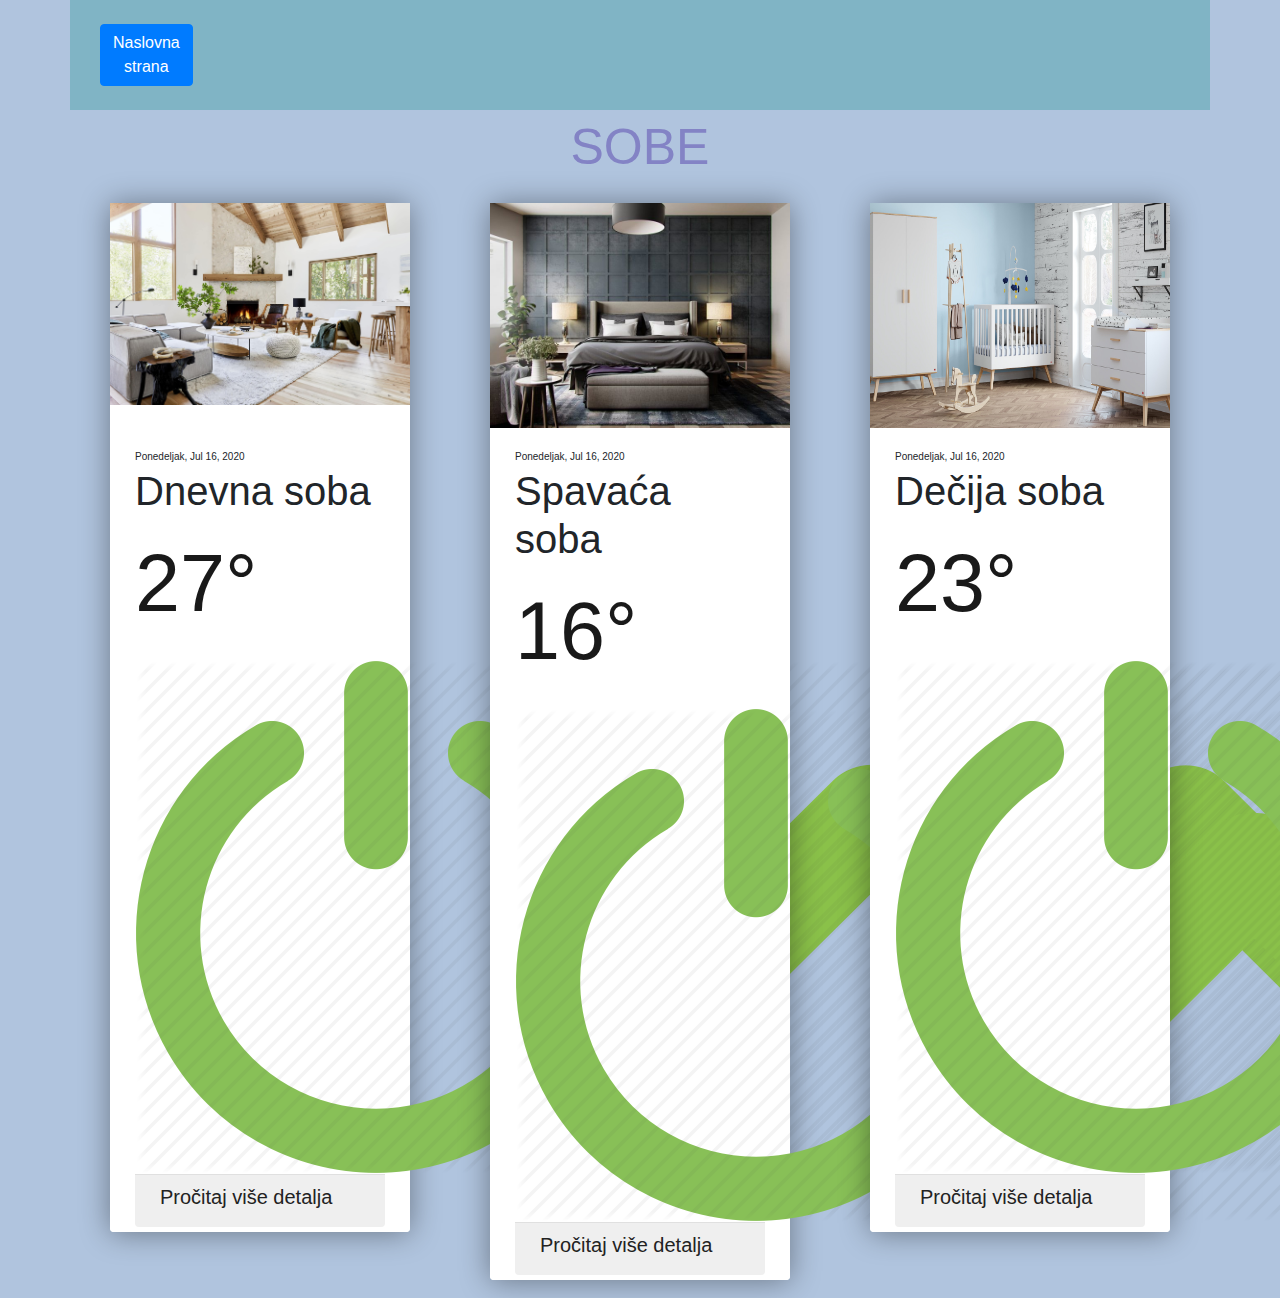
<file: rooms.html>
<!DOCTYPE html>
<html lang="en">
<head>
    <meta charset="UTF-8">
    <meta name="viewport" content="width=device-width, initial-scale=1.0">
    <title>Daljinac/sobe</title>
    <!-- Autor: Teodora Nedeljković -->
    <link rel="stylesheet" href="https://stackpath.bootstrapcdn.com/bootstrap/4.3.1/css/bootstrap.min.css" integrity="sha384-ggOyR0iXCbMQv3Xipma34MD+dH/1fQ784/j6cY/iJTQUOhcWr7x9JvoRxT2MZw1T" crossorigin="anonymous">
    <link rel='stylesheet' href='style.css'>
</head>
<body>
    <div class='container'>
        <div class='row'>
            <div class='col-sm-12 firstRow'>
                <div class='col-sm-1 firstRow'>
                    &nbsp;
                    <!--<button type="button" class="btn btn-info dugme"><a class='link2' href='index.html'>Naslovna strana</a></button>-->
                    <a class="btn btn-primary dugme" href="index.html" role="button">Naslovna strana</a>
                    &nbsp;
                </div>
            </div>
        </div> 
        <div class='naslovi'> SOBE </div>
      <div class='row'>
        <div class='col-md-4'>
                <div class='thecard'>
                   <div class='card-img'>
                    <img src="assets/dnevna.jpg" alt="dnevna" height='90%' width='100%'>
                   </div>
                   <div class="card-caption">
                    <i id="like-btn" class="fa fa-thumbs-o-up"></i>
                    <span class="date">Ponedeljak, Jul 16, 2020</span>
                    <h1>Dnevna soba</h1>
                    <div class='temp'>
                        <P> 27&deg</P>
                    </div>
                    <div class='row'>
                        <div class='col-sm-12'>
                                <table>
                                    <tr>
                                        <td> <img src="assets/upaljeno.png" alt="up" height="10%" weight='20%'> </td>
                                        <td>  <img src="assets/gore.png" alt="gore" height="10%" weight='20%'> </td>
                                        <td> <img src="assets/dole.png" alt="dole" height="10%" weight='20%'> </td>
                                    </tr>
                        </table>
                    </div>
                   </div>
                  <div class="card-outmore">
                    <h5>Pročitaj više detalja</h5>
                    
                  </div>
                </div>
            </div>
        </div>

        <div class='col-md-4'>
            <div class='thecard'>
               <div class='card-img'>
                <img src="assets/spavaca.jpg" alt="spavaca" height='100%' width="100%">
               </div>
               <div class="card-caption">
                <i id="like-btn" class="fa fa-thumbs-o-up"></i>
                <span class="date">Ponedeljak, Jul 16, 2020</span>
                <h1>Spavaća soba</h1>
                <div class='temp'>
                    <P> 16&deg</P>
                </div>
                <div class='row'>
                    <div class='col-sm-12'>
                            <table>
                                <tr>
                                    <td> <img src="assets/upaljeno.png" alt="up" height="10%" weight='20%'> </td>
                                    <td>  <img src="assets/gore.png" alt="gore" height="10%" weight='20%'> </td>
                                    <td> <img src="assets/dole.png" alt="dole" height="10%" weight='20%'> </td>
                                </tr>
                    </table>
                </div>
               </div>
              <div class="card-outmore">
                <h5>Pročitaj više detalja</h5>
               
              </div>
            </div>
        </div>
    </div>


    <div class='col-md-4'>
        <div class='thecard'>
           <div class='card-img'>
            <img src="assets/bebi.jpg" alt="bebi" height='100%' width='100%'>
           </div>
           <div class="card-caption">
            <i id="like-btn" class="fa fa-thumbs-o-up"></i>
            <span class="date">Ponedeljak, Jul 16, 2020</span>
            <h1>Dečija soba</h1>
            <div class='temp'>
                <P> 23&deg</P>
            </div>
            <div class='row'>
                <div class='col-sm-12'>
                        <table>
                            <tr>
                                <td> <img src="assets/upaljeno.png" alt="up" height="10%" weight='20%'> </td>
                                <td>  <img src="assets/gore.png" alt="gore" height="10%" weight='20%'> </td>
                                <td> <img src="assets/dole.png" alt="dole" height="10%" weight='20%'> </td>
                            </tr>
                </table>
            </div>
           </div>
          <div class="card-outmore">
            <h5>Pročitaj više detalja</h5>
            
          </div>
        </div>
    </div>
</div>

    </div>
</div>
</body>
</html>
</file>
<file: style.css>
//Autori:Teodora Nedeljković,
       //Ksenija Mladenovic

.dugme{
    background-color: rgb(86, 165, 196);
}
.dugme:hover{
    background-color:rgb(128, 189, 207);
}
body{
    background-color: lightsteelblue;
}

.firstRow{
    background-color:rgb(128, 180, 197);
}
.naslovi{
    text-align: center;
    font-size: 50px;
    color: rgb(131, 131, 197);
}

.card{
    box-shadow: opx 0px 20px 1px rgba(0,0,0,0.2);
    padding:10px;
    margin-top:30px;
    background-color: whitesmoke;
}
.card img{
    width:100%;
    height:100%;
}
.thecard {
    width: 300px;
    margin: 5% auto;
    box-shadow: 0 1px 30px rgba(0,0,0,.4);
    display: block;
    background-color: #fff;
    border-radius: 4px;
    transition: 400ms ease;
  }
  .thecard:hover {
    box-shadow: 0 10px 50px rgba(0,0,0,.6);
  }
  .card-img {
    height: 225px;
  }
  .card-caption {
    position: relative;
    background: #ffffff;
    padding: 15px 25px 5px 25px;
    border-radius: 0px 0px 4px 4px;
  }
  .card-outmore {
    padding: 10px 25px 10px 25px;
    border-radius: 0px 0px 4px 4px;
    border-top: 1px solid #e0e0e0;
    background: #efefef;
    color: #222;
    display: inline-table;
    width: 100%;
    box-sizing: border-box;
    transition: 400ms ease;
  } 
 .card-outmore:hover {
    background: #2C3E50;
    color: #fff;
  }
  .card-outmore h5 {
    float: left;
  }
  .card-outmore i {
    float: right;
  }
 
 
  
  span.date {
    font-size: 10px;
  }
.link1{
    text-align: center;
}

link2{
    color:white;

}
.temp
{
  font-size: 81px;
  color: rgba(0,0,0,0.9);
  font-weight: 100;
}
  
  
  #outmore-icon {
    border:1px solid ;
    padding: 1px 6px;
    border-radius: 50em;
  }
.table{
    text-align: center;
    font-size: 18px;
    color: rgb(71, 71, 124);
}
#unos{
  color:rgb(71, 71, 124);
}
.naslovi2{
  text-indent:50px;
  font-size: 43px;
  color:rgb(131, 131, 197);
}
.paragraf{
  text-align: center;
  color: lightslategrayl;
}
.firstcharacter{
  float: left;
  font-size: 75px;
  line-height: 60px;
  padding-top: 4px;
  padding-right: 8px;
  padding-left: 3px;
}
#menu{
   text-align: right;
    color: rgb(86, 165, 196);;
    font-weight: bold;
    padding-top: 10px;
    font-size: 20px;
}
.dugmeSoba{
  background-color: #fff;
  outline:none; 
  text-align: center;
}

.dugmeSoba:hover{
  background-color:#2C3E50;
  outline:none; 
}
.centrirajDugme{
  text-align: center;
}

.bg-modal{
  background-color: rgba(0, 0, 0, 0.8);
	width: 100%;
	height: 100%;
	position: absolute;
	top: 0;
	display: none;
	justify-content: center;
	align-items: center;
}
.modal-content{
  height: 300px;
	width: 500px;
	background-color: white;
	text-align: center;
	padding: 20px;
	position: relative;
	border-radius: 4px;

}
input{
  margin: 10px auto;
	display: block;
	width: 50%;
	border: 1px solid gray;
}

.close{
  position: absolute;
	top: 0;
	right: 10px;
	font-size: 42px;
	color: #333;
	transform: rotate(45deg);
	cursor: pointer;

}

.odabir{
  width:50%;
  display:block;
  margin: 15px auto;
}
</file>
